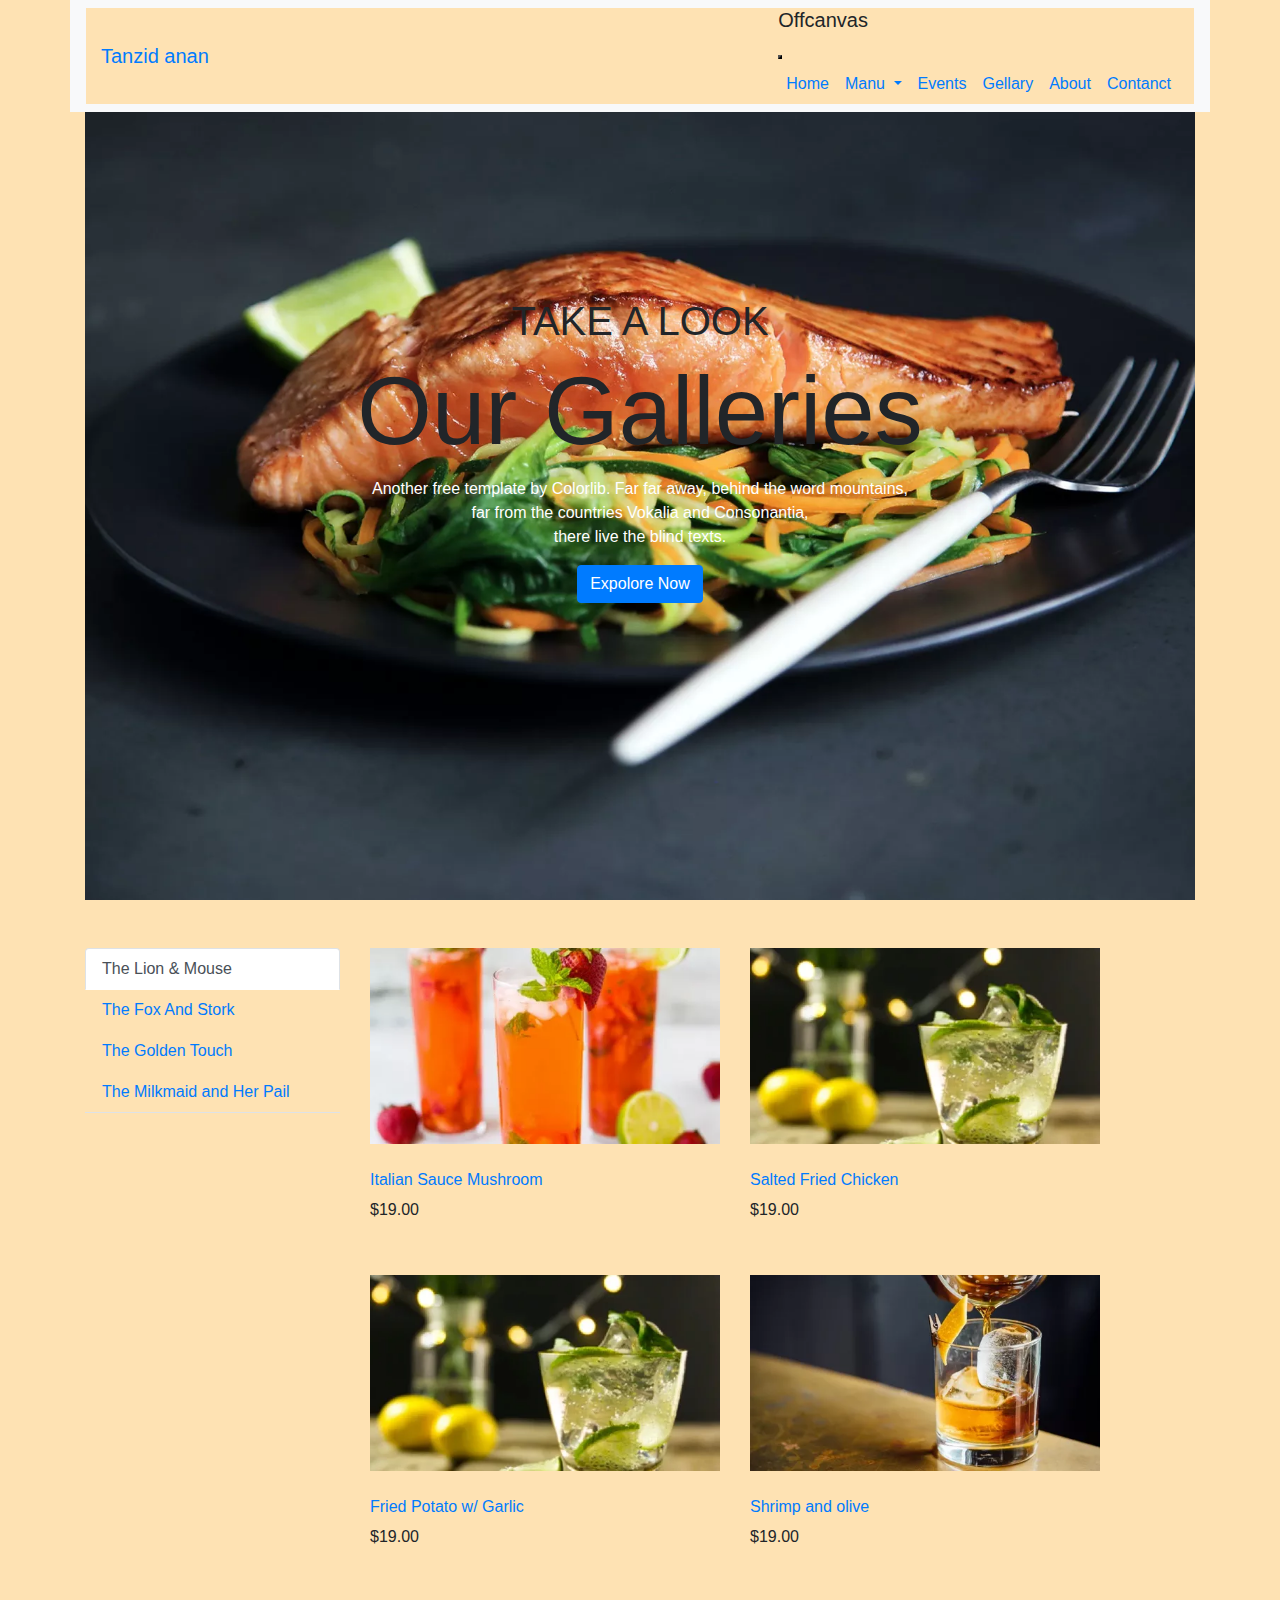
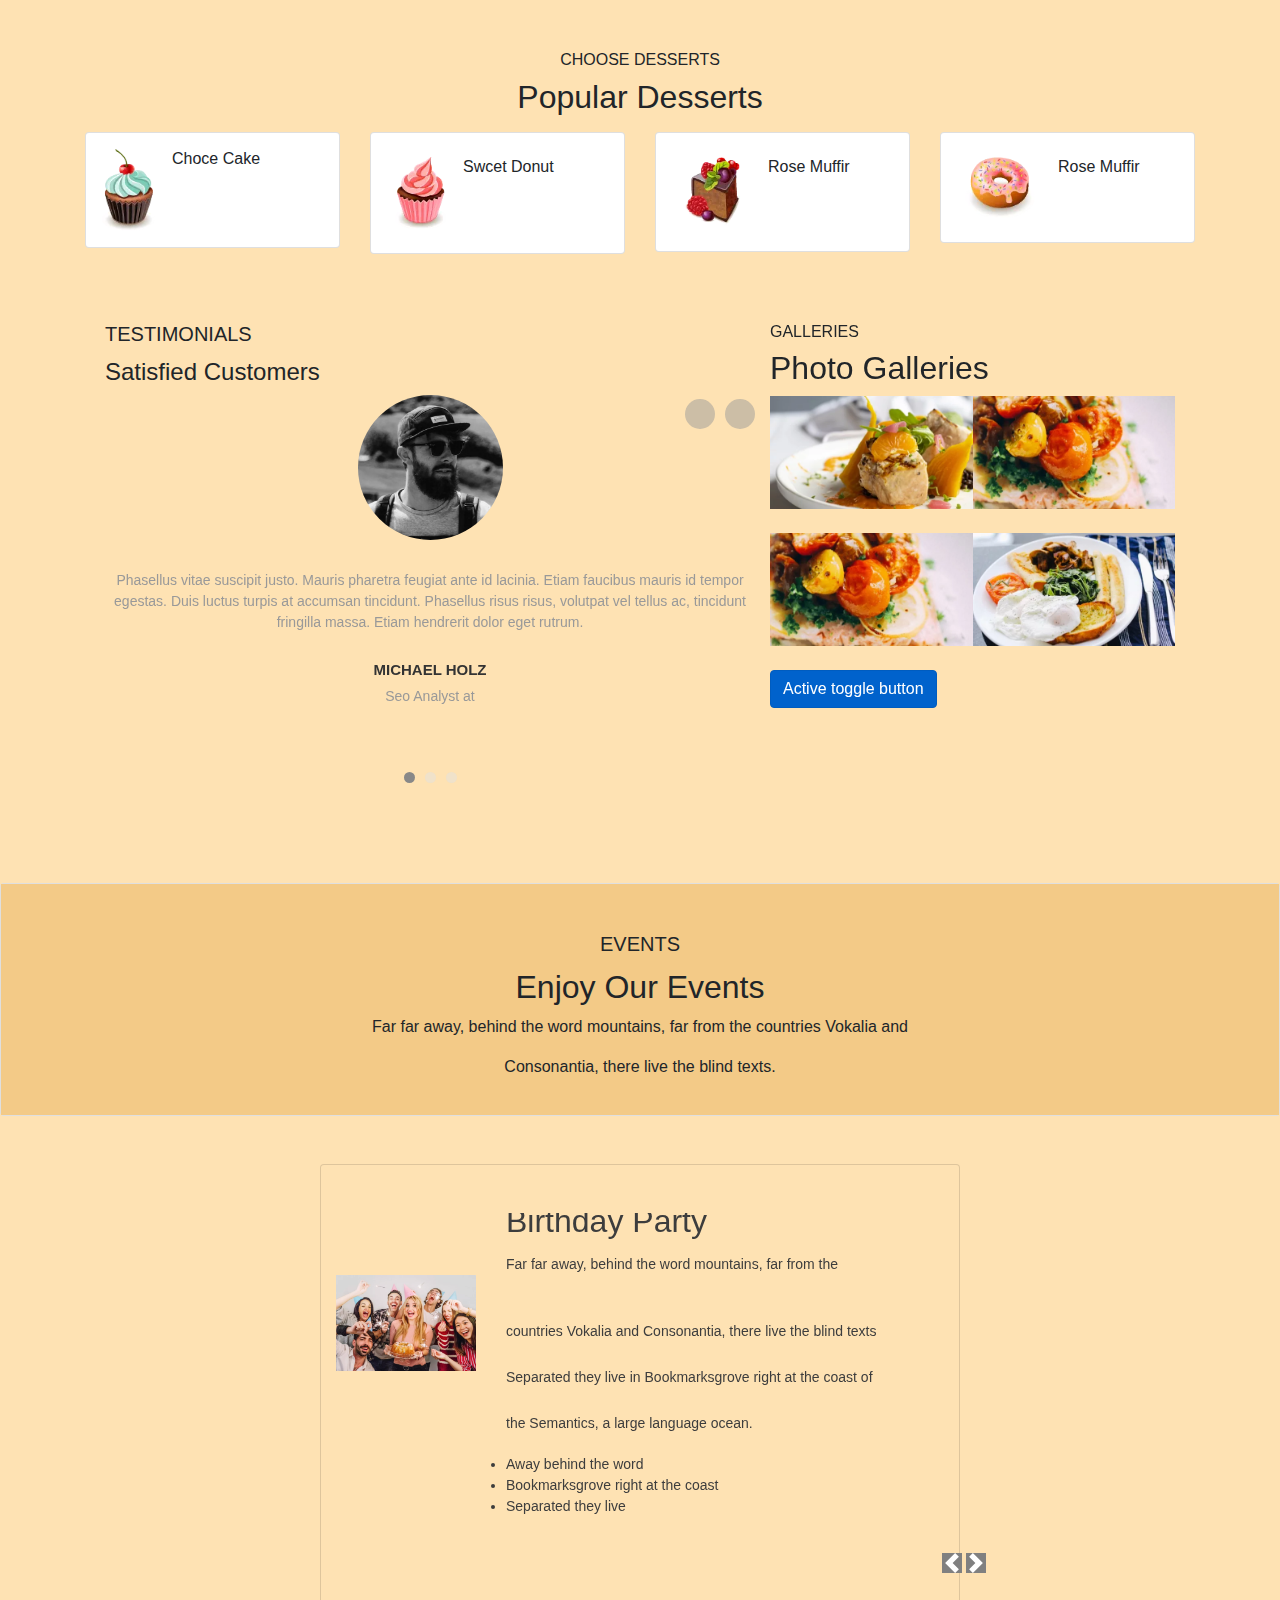
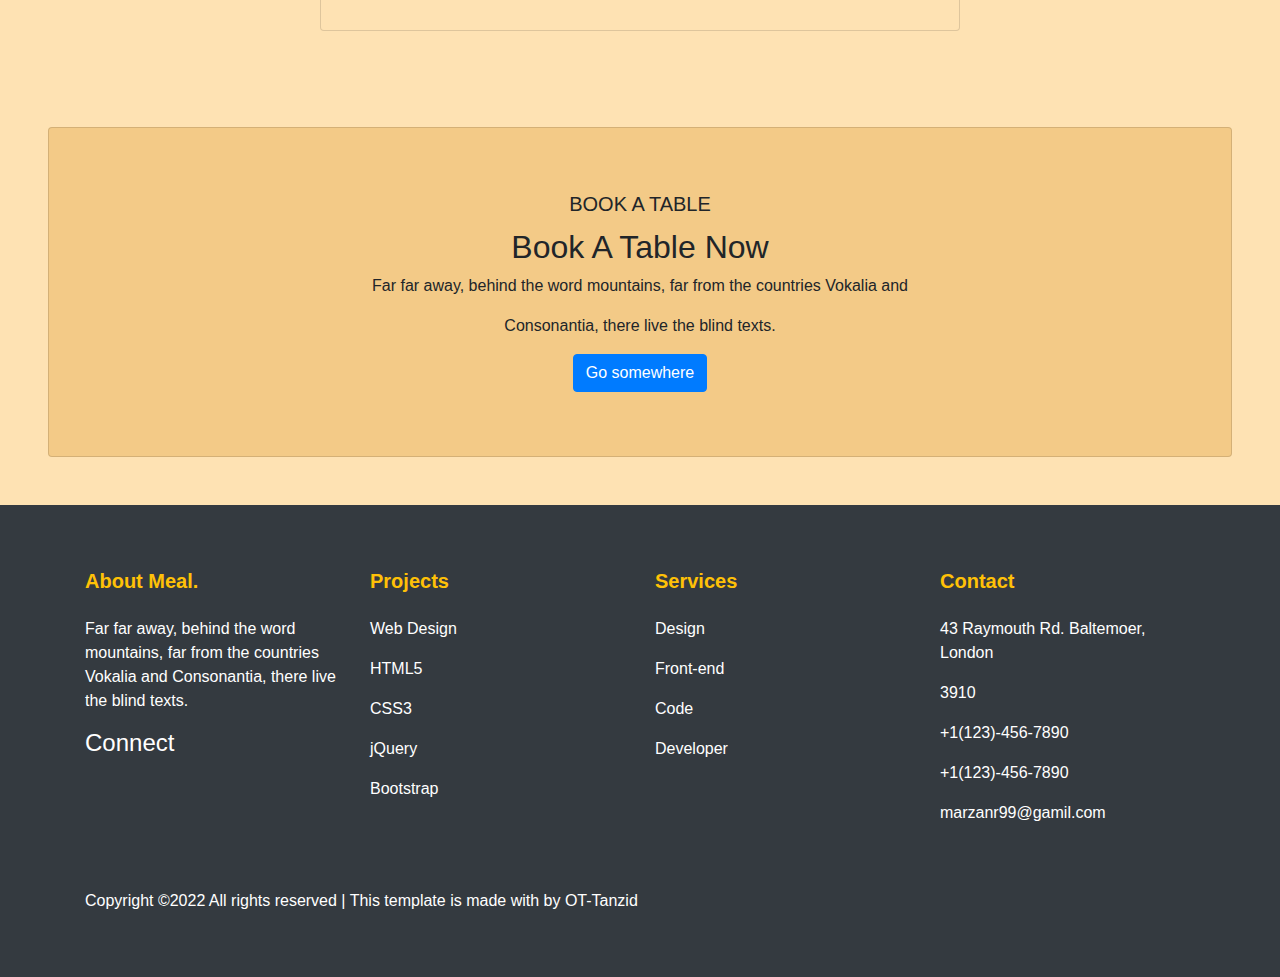
<file: index.html>
<!doctype html>
<html lang="en">
  <head>
    <meta charset="utf-8">
    <meta name="viewport" content="width=device-width, initial-scale=1">
    <title>Bootstrap demo</title>
    <link rel="stylesheet" href="https://stackpath.bootstrapcdn.com/bootstrap/4.5.0/css/bootstrap.min.css">
    <link href="https://fonts.googleapis.com/css2?family=Allura&display=swap" rel="stylesheet">
    <link href="https://cdn.jsdelivr.net/npm/bootstrap@5.2.2/dist/css/bootstrap.min.css" rel="stylesheet" integrity="sha384-Zenh87qX5JnK2Jl0vWa8Ck2rdkQ2Bzep5IDxbcnCeuOxjzrPF/et3URy9Bv1WTRi" crossorigin="anonymous">
    <link rel="stylesheet" href="style.css">
  </head>
  <body style="background-color: #FEE2B3;">
    <!-- nav section -->
    <nav class="navbar  fixed-top navbar-expand-lg bg-light container">
        <div style="background-color:#FEE2B3 ;"  class="container-fluid">
          <a class="navbar-brand" href="#">Tanzid anan</a>
          <button class="navbar-toggler" type="button" data-bs-toggle="offcanvas" data-bs-target="#offcanvasNavbar" aria-controls="offcanvasNavbar">
            <span class="navbar-toggler-icon"></span>
          </button>
          <div   class="offcanvas offcanvas-end" tabindex="-1" id="offcanvasNavbar" aria-labelledby="offcanvasNavbarLabel">
            <div class="offcanvas-header">
              <h5 class="offcanvas-title" id="offcanvasNavbarLabel">Offcanvas</h5>
              <button type="button" class="btn-close" data-bs-dismiss="offcanvas" aria-label="Close"></button>
            </div>
            <div class="text-center ">
              <ul class="navbar-nav justify-content-end  pe-3 me-auto mb-2 mb-lg-0">
              
                  <a class="nav-link active" aria-current="page" href="#">Home</a>
                
                <li class="nav-item dropdown">
                  <a class="nav-link dropdown-toggle" href="#" role="button" data-bs-toggle="dropdown" aria-expanded="false">
                    Manu
                  </a>
                  <ul class="dropdown-menu">
                    <li><a class="dropdown-item" href="./first/index.html">Element</a></li>
                    <li><a class="dropdown-item" href="#">Manu Tow</a>
                        <ul class="dropdown-menu">
                            <li class="nav-item dropdown dropdown-item">
                                <a class="nav-link dropdown-toggle" href="#" role="button" data-bs-toggle="dropdown" aria-expanded="false">
                                  Manu
                                </a>
                                <ul class="dropdown-menu">
                                  <li><a class="dropdown-item" href="#">Element</a></li>
                                  <li><a class="dropdown-item" href="#">Manu Tow</a></li>
                                  <li>
                                    <hr class="dropdown-divider">
                                  </li>
                                  <li><a class="dropdown-item" href="#">Manu three</a></li>
                                </ul>
                              </li>
                        </ul>
                    </li>
                    <li>
                      <hr class="dropdown-divider">
                    </li>
                    <li><a class="dropdown-item" href="#">Manu three</a></li>
                  </ul>
                </li>
              
                    <a class="nav-link active" aria-current="page" href="./even/index.html">Events</a>
                  </li>
              
                    <a class="nav-link active" aria-current="page" href="./Gallary/index.html">Gellary</a>
                  </li>
              
                    <a class="nav-link active" aria-current="page" href="#">About</a>
                  </li>
              
                    <a class="nav-link active" aria-current="page" href="./contact/index.html">Contanct</a>
                  </li>
              </ul>
            </div>
          </div>
        </div>
      </nav>

      <main>
        <section class="container">
          <section class="">
            <div class="hero vh-100 d-flex align-items-center justify-content-center">
              <div class="container">
                <div class="row ">
                  <div class="col-lg-12 ms-auto text-center">
                    <h1 class="display-6 fs-6 fw-bold ">TAKE A LOOK</h1>
                    <h1 class="display-1  fw-bold">Our Galleries</h1>
                    <p class="text-white fw-semibold">Another free template by Colorlib. Far far away, behind the word mountains,<br> far from the countries Vokalia and Consonantia,<br> there live the blind texts.</p>
                    <button class="btn btn-primary">Expolore Now</button>
                  </div>
                </div>
              </div>
            </div>
          </section>
        </section>

        <!-- ========================================
        ==============================================
      ================================================== -->

      <section class="container mt-5 ">
        <div class="row">
          <div class="col-sm-5 col-lg-3">
             <ul class="nav nav-tabs flex-column mb-3">
                <li class="nav-item">
                   <a class="nav-link active show" data-toggle="tab" href="#tab-1">The Lion & Mouse</a>
                </li>
                <li class="nav-item">
                   <a class="nav-link" data-toggle="tab" href="#tab-2">The Fox And Stork</a>
                </li>
                <li class="nav-item">
                   <a class="nav-link" data-toggle="tab" href="#tab-3">The Golden Touch</a>
                </li>
                <li class="nav-item">
                   <a class="nav-link" data-toggle="tab" href="#tab-4">The Milkmaid and Her Pail</a>
                </li>
             </ul>
          </div>
          <div class="col-sm-6 col-lg-8">
             <div class="tab-content">
                <div class="tab-pane active show" id="tab-1">
                   <div class="row">
                      <div class="col-lg-6 mb-5">
                         <div class="img-area">
                            <img  src="img/img_1_d.jpg" alt="" class="img-fluid mb-4">
                         </div>
                         <a style="text-decoration: none;" href="">Italian Sauce Mushroom</a>
                         <h6 class="mt-2">$19.00</h6>
                      </div>
                      <div class="col-lg-6 mb-5">
                        <div class="img-area">
                           <img  src="img/img_2_d.jpg" alt="" class="img-fluid mb-4">
                        </div>
                        <a style="text-decoration: none;"  href="">Salted Fried Chicken</a>
                        <h6 class="mt-2">$19.00</h6>
                     </div>
                     <div class="col-lg-6 mb-5">
                      <div class="img-area">
                         <img  src="img/img_2_d.jpg.webp" alt="" class="img-fluid mb-4">
                      </div>
                      <a style="text-decoration: none;"  href="">Fried Potato w/ Garlic</a>
                      <h6 class="mt-2">$19.00</h6>
                      </div>
                      <div class="col-lg-6 mb-5">
                      <div class="img-area">
                       <img  src="img/img_3_d.jpg" alt="" class="img-fluid mb-4">
                      </div>
                      <a style="text-decoration: none;"  href="">Shrimp and olive</a>
                      <h6 class="mt-2">$19.00</h6>
                      </div>
                  </div>
                </div>
                <!-- =====================
                ======================== -->
                <div class="tab-pane" id="tab-2">
                  <div class="row">
                    <div class="col-lg-6 mb-5">
                       <div class="img-area">
                          <img  src="img/img_4_b.jpg" alt="" class="img-fluid mb-4">
                       </div>
                       <a style="text-decoration: none;"  href="">Italian Sauce Mushroom</a>
                       <h6 class="mt-2">$19.00</h6>
                    </div>
                    <div class="col-lg-6 mb-5">
                      <div class="img-area">
                         <img  src="img/img_3_d.jpg" alt="" class="img-fluid mb-4">
                      </div>
                      <a style="text-decoration: none;"  href="">Salted Fried Chicken</a>
                      <h6 class="mt-2">$19.00</h6>
                   </div>
                   <div class="col-lg-6 mb-5">
                    <div class="img-area">
                       <img  src="img/img_2_d.jpg" alt="" class="img-fluid mb-4">
                    </div>
                    <a style="text-decoration: none;"  href="">Fried Potato w/ Garlic</a>
                    <h6 class="mt-2">$19.00</h6>
                    </div>
                    <div class="col-lg-6 mb-5">
                    <div class="img-area">
                     <img  src="img/img_4_b.jpg" alt="" class="img-fluid mb-4">
                    </div>
                    <a style="text-decoration: none;"  href="">Shrimp and olive</a>
                    <h6 class="mt-2">$19.00</h6>
                    </div>
                </div>
                </div>
                <!-- ==================
                ==================== -->
                <div class="tab-pane" id="tab-3">
                  <div class="row">
                    <div class="col-lg-6 mb-5">
                       <div class="img-area">
                          <img  src="img/img_3_d.jpg" alt="" class="img-fluid mb-4">
                       </div>
                       <a style="text-decoration: none;"  href="">Italian Sauce Mushroom</a>
                       <h6 class="mt-2">$19.00</h6>
                    </div>
                    <div class="col-lg-6 mb-5">
                      <div class="img-area">
                         <img  src="img/img_3_d.jpg" alt="" class="img-fluid mb-4">
                      </div>
                      <a style="text-decoration: none;"  href="">Salted Fried Chicken</a>
                      <h6 class="mt-2">$19.00</h6>
                   </div>
                   <div class="col-lg-6 mb-5">
                    <div class="img-area">
                       <img  src="img/img_3.jpg.webp" alt="" class="img-fluid mb-4">
                    </div>
                    <a style="text-decoration: none;"  href="">Fried Potato w/ Garlic</a>
                    <h6 class="mt-2">$19.00</h6>
                    </div>
                    <div class="col-lg-6 mb-5">
                    <div class="img-area">
                     <img  src="img/img_1_d.jpg" alt="" class="img-fluid mb-4">
                    </div>
                    <a style="text-decoration: none;"  href="">Shrimp and olive</a>
                    <h6 class="mt-2">$19.00</h6>
                    </div>
                </div>
                </div>
                <!--========================
                ============================== -->
                <div class="tab-pane" id="tab-4">
                  <div class="row">
                    <div class="col-lg-6 mb-5">
                       <div class="img-area">
                          <img  src="img/img_3_b (1).jpg" alt="" class="img-fluid mb-4">
                       </div>
                       <a style="text-decoration: none;"  href="">Italian Sauce Mushroom</a>
                       <h6 class="mt-2">$19.00</h6>
                    </div>
                    <div class="col-lg-6 mb-5">
                      <div class="img-area">
                         <img  src="img/img_3.jpg.webp" alt="" class="img-fluid mb-4">
                      </div>
                      <a style="text-decoration: none;"  href="">Salted Fried Chicken</a>
                      <h6 class="mt-2">$19.00</h6>
                   </div>
                   <div class="col-lg-6 mb-5">
                    <div class="img-area">
                       <img  src="img/img_4.jpg" alt="" class="img-fluid mb-4">
                    </div>
                    <a style="text-decoration: none;"  href="">Fried Potato w/ Garlic</a>
                    <h6 class="mt-2">$19.00</h6>
                    </div>
                    <div class="col-lg-6 mb-5">
                    <div class="img-area">
                     <img  src="img/img_4_d.jpg" alt="" class="img-fluid mb-4">
                    </div>
                    <a style="text-decoration: none;"  href="">Shrimp and olive</a>
                    <h6 class="mt-2">$19.00</h6>
                    </div>
                </div>
                </div>                     
              </div>
             </div>
       </div>
      </div>
      </section>
        <!-- =======================================
        =========================================
      =========================================== -->

      <section class="container mt-5">

        <div class="text-center mt-3 mb-3">
          <h6>CHOOSE DESSERTS</h6>
          <h2>Popular Desserts</h2>
        </div>

        <div class="row">
          <div class="col-sm-3">
            <div class="card">
              <div class="d-flex p-3">
                <div>
                  <img class="w-75 " src="icon-imag/dessert_1.png" alt="">
                </div>
                <div>
                  <h6>Choce Cake</h6>
                </div>
              </div>
            </div>
          </div>
          <div class="col-sm-3">
            <div class="card">
              <div class="d-flex  p-4">
                <div>
                  <img class="w-75" src="icon-imag/dessert_2.png" alt="">
                </div>
                <div>
                  <h6>Swcet Donut</h6>
                </div>
              </div>
            </div>
          </div>
          <div class="col-sm-3">
            <div class="card">
              <div class="d-flex  p-4">
                <div>
                  <img class="w-75 " src="icon-imag/dessert_4.png" alt="">
                </div>
                <div>
                  <h6>Rose Muffir</h6>
                </div>
              </div>
            </div>
          </div>
          <div class="col-sm-3">
            <div class="card">
              <div class="d-flex p-4">
                <div>
                  <img class="w-75" src="icon-imag/dessert_5.png" alt="">
                </div>
                <div>
                  <h6>Rose Muffir</h6>
                </div>
              </div>
            </div>
          </div>
        </div>
      </section>

      <!--===========================================
      ================================================
    ================================================ -->
    <section class="container mt-5">
      <div class="row">
        <div class="col-sm-7">
          <div class="">
            <div class="card-body">
              <h5 class="card-title">TESTIMONIALS</h5>
           <h4>Satisfied Customers</h4>
           <div id="myCarousel" class="carousel slide" data-ride="carousel">
            <!-- Carousel indicators -->
            <ol class="carousel-indicators">
              <li data-target="#myCarousel" data-slide-to="0" class="active"></li>
              <li data-target="#myCarousel" data-slide-to="1"></li>
              <li data-target="#myCarousel" data-slide-to="2"></li>
            </ol>   
            <!-- Wrapper for carousel items -->
            <div class="carousel-inner">		
              <div class="carousel-item active">
                <div class="img-box"><img src="person-img/person_2.jpg" alt=""></div>
                <p class="testimonial">Phasellus vitae suscipit justo. Mauris pharetra feugiat ante id lacinia. Etiam faucibus mauris id tempor egestas. Duis luctus turpis at accumsan tincidunt. Phasellus risus risus, volutpat vel tellus ac, tincidunt fringilla massa. Etiam hendrerit dolor eget rutrum.</p>
                <p class="overview"><b>Michael Holz</b>Seo Analyst at </p>
                <div class="star-rating">
                  <ul class="list-inline">
                    <li class="list-inline-item"><i class="fa fa-star"></i></li>
                    <li class="list-inline-item"><i class="fa fa-star"></i></li>
                    <li class="list-inline-item"><i class="fa fa-star"></i></li>
                    <li class="list-inline-item"><i class="fa fa-star"></i></li>
                    <li class="list-inline-item"><i class="fa fa-star-o"></i></li>
                  </ul>
                </div>
              </div>
              <div class="carousel-item">
                <div class="img-box"><img src="person-img/person_3.jpg" alt=""></div>
                <p class="testimonial">Lorem ipsum dolor sit amet, consectetur adipiscing elit. Nam eu sem tempor, varius quam at, luctus dui. Mauris magna metus, dapibus nec turpis vel, semper malesuada ante. Vestibulum idac nisl bibendum scelerisque non non purus. Suspendisse varius nibh non aliquet.</p>
                <p class="overview"><b>Paula Wilson</b>Media Analyst at </p>
                <div class="star-rating">
                  <ul class="list-inline">
                    <li class="list-inline-item"><i class="fa fa-star"></i></li>
                    <li class="list-inline-item"><i class="fa fa-star"></i></li>
                    <li class="list-inline-item"><i class="fa fa-star"></i></li>
                    <li class="list-inline-item"><i class="fa fa-star"></i></li>
                    <li class="list-inline-item"><i class="fa fa-star-o"></i></li>
                  </ul>
                </div>
              </div>
              <div class="carousel-item">
                <div class="img-box"><img src="person-img/person_2.jpg" alt=""></div>
                <p class="testimonial">Vestibulum quis quam ut magna consequat faucibus. Pellentesque eget nisi a mi suscipit tincidunt. Utmtc tempus dictum risus. Pellentesque viverra sagittis quam at mattis. Suspendisse potenti. Aliquam sit amet gravida nibh, facilisis gravida odio. Phasellus auctor velit.</p>
                <p class="overview"><b>Antonio Moreno</b>Web Developer at </p>
                <div class="star-rating">
                  <ul class="list-inline">
                    <li class="list-inline-item"><i class="fa fa-star"></i></li>
                    <li class="list-inline-item"><i class="fa fa-star"></i></li>
                    <li class="list-inline-item"><i class="fa fa-star"></i></li>
                    <li class="list-inline-item"><i class="fa fa-star"></i></li>
                    <li class="list-inline-item"><i class="fa fa-star-half-o"></i></li>
                  </ul>
                </div>
              </div>		
            </div>
            <!-- Carousel controls -->
            <a class="carousel-control-prev" href="#myCarousel" data-slide="prev">
              <i class="fa fa-angle-left"></i>
            </a>
            <a class="carousel-control-next" href="#myCarousel" data-slide="next">
              <i class="fa fa-angle-right"></i>
            </a>
            </div>
          </div>
        </div>
      </div>
      <div class="col-sm-5">
        <div class="">
          <div class="card-body">
            <h6>GALLERIES</h6>
            <h2>Photo Galleries</h2>
          <div class="d-flex g-5 gap-5">
            <img class="w-50" src="food-img/img_3_b (1).jpg" alt="">
            <img class="w-50 " src="food-img/img_2_b.jpg" alt="">
          </div>
          <br>
          <div class="d-flex g-5 gap-5">
            <img class="w-50" src="food-img/img_2_b.jpg" alt="">
            <img class="w-50 " src="food-img/img_4 (1).jpg" alt="">
          </div>
          <button type="button" class="btn btn-primary active mt-4" data-bs-toggle="button" aria-pressed="true">Active toggle button</button>
          </div>
        </div>
      </div>
      </div>
      
    </section>
    <section style="background-color: #FEE2B3;">
      <div class="card text-center mt-5 ">
        <div class="">
          
        </div>
        <div style="background-color: #F3CA87;" class="card-body pt-5">
          <h5 class="card-title">EVENTS</h5>
          <h2>Enjoy Our Events</h2>
          <p>Far far away, behind the word mountains, far from the countries Vokalia and</p>
          <p>Consonantia, there live the blind texts.</p>
        </div>
      </div>
    </section>
    <!-- ================================================
    ======================================================
  ====================================================== -->
    <section>
      <div style="background-color: #FEE2B3;"  class="card col-md-6 mt-5 pt-5 mb-1 my-5 mx-auto">
        <div id="carouselExampleControls" class="carousel slide " data-ride="carousel" data-interval="10000">
          <div class="w-100 carousel-inner" role="listbox">
            <div class="carousel-item active">
              <div class="carousel-caption">
                <div class="row">
                  <div class="col-sm-3">
                    <img src="party/party_1.jpg" alt="" class="w-100"/>
                  </div>
                  <div class="col-sm-9 mt-5">
                    <h3>$200.99</h3>
                    <h2>Birthday Party</h2>
                    <p>Far far away, behind the word mountains, far from the</p>
                    <br>
                    <p>countries Vokalia and Consonantia, there live the blind texts</p>
                    <p>Separated they live in Bookmarksgrove right at the coast of</p>
                    <p>the Semantics, a large language ocean.</p>
                    <ul>
                      <li>Away behind the word</li>
                      <li>Bookmarksgrove right at the coast</li>
                      <li>Separated they live</li>
                    </ul>
                  </div>
                </div>
              </div>
            </div>
            <div class="carousel-item">
              <div class="carousel-caption">
                <div class="row">
                  <div class="col-sm-3">
                    <img src="party/party_1.jpg" alt="" class="w-100">
                  </div>
                  <div class="col-sm-9">
                    <h3>$200.99</h3>
                    <h2>Birthday Party</h2>
                    <p>Far far away, behind the word mountains, far from the</p>
                    <br>
                    <p>countries Vokalia and Consonantia, there live the blind texts</p>
                    <p>Separated they live in Bookmarksgrove right at the coast of</p>
                    <p>the Semantics, a large language ocean.</p>
                    <ul>
                      <li>Away behind the word</li>
                      <li>Bookmarksgrove right at the coast</li>
                      <li>Separated they live</li>
                    </ul>
                  </div>
                </div>
              </div>
            </div>
          </div>
          <div class="float-right navi">
          <a class="" href="#carouselExampleControls" role="button" data-slide="prev">
            <span class="carousel-control-prev-icon ico" aria-hidden="true"></span>
            <span class="sr-only">Previous</span>
          </a>
          <a class="" href="#carouselExampleControls" role="button" data-slide="next">
            <span class="carousel-control-next-icon ico" aria-hidden="true"></span>
            <span class="sr-only">Next</span>
          </a>
          </div>
        </div>
      </div>
    </section>
    <!-- =================================================
    ================================================= -->

    <section class=" mt-5 p-5">
      <div style="background-color: #F3CA87;" class="card text-center">
        <div>
        </div>
        <div class="card-body m-5 p-3">
          <h5 class="card-title">BOOK A TABLE</h5>
          <h2>Book A Table Now</h2>
          <p>Far far away, behind the word mountains, far from the countries Vokalia and</p>
          <p>Consonantia, there live the blind texts.</p>
          <a href="#" class="btn btn-primary">Go somewhere</a>
        </div>
      </div>
    </section>
      </main>
      <footer>
        <footer class="bg-dark text-white pt-5 pb-5">
          <div class="container text-center text-md-left">
              <div class="row text-center text-md-left">
                  <div class="col-md-3 col-lg-3 col-xl-3 mx-auto mt-3">
                      <h5 class="
                      mb-4 font-weight-bold text-warning" >About Meal.</h5>
                      <p>Far far away, behind the word mountains, far from the countries Vokalia and Consonantia, there live the blind texts.</p>
                      <h4>Connect</h4>
                      <div class="p-2 gap-5">
                          <i class="fa-brands fa-twitter"></i>
                          <i class="fa-brands fa-facebook"></i>
                          <i class="fa-solid fa-user"></i>
                          <i class="fa-brands fa-instagram"></i>
                          <i class="fa-solid fa-location-dot"></i>
                      </div>
  
                  </div>
                  <div class="col-md-3 col-lg-3 col-xl-3 mx-auto mt-3">
                      <h5 class="
                      mb-4 font-weight-bold text-warning" >Projects</h5>
                      <p>Web Design</p>
                      <p>HTML5</p>
                      <p>CSS3</p>
                      <p>jQuery</p>
                      <p>Bootstrap</p>
  
                  </div>
                  <div class="col-md-3 col-lg-3 col-xl-3 mx-auto mt-3">
                      <h5 class="
                      mb-4 font-weight-bold text-warning" >Services</h5>
                      <p>Design</p>
                      <p>Front-end</p>
                      <p>Code</p>
                      <p>Developer</p>
  
                  </div>
                  <div class="col-md-3 col-lg-3 col-xl-3 mx-auto mt-3">
                      <h5 class="
                      mb-4 font-weight-bold text-warning" >Contact</h5>
                      <p>43 Raymouth Rd. Baltemoer, London</p>
                      <p>3910</p>
                      <p>+1(123)-456-7890</p>
                      <p>+1(123)-456-7890</p>
                      <p>marzanr99@gamil.com</p>
  
                  </div>
  
              </div>
              <p class="mt-5">Copyright ©2022 All rights reserved | This template is made with  by <i class="fa-solid fa-heart"></i> OT-Tanzid</p>
  
          </div>
      </footer>
      </footer>
    <script src="https://cdn.jsdelivr.net/npm/bootstrap@5.2.2/dist/js/bootstrap.bundle.min.js" integrity="sha384-OERcA2EqjJCMA+/3y+gxIOqMEjwtxJY7qPCqsdltbNJuaOe923+mo//f6V8Qbsw3" crossorigin="anonymous"></script>
    <script src="https://code.jquery.com/jquery-3.5.1.slim.min.js"></script>
    <script src="https://cdn.jsdelivr.net/npm/popper.js@1.16.0/dist/umd/popper.min.js"></script>
    <script src="https://stackpath.bootstrapcdn.com/bootstrap/4.5.0/js/bootstrap.min.js"></script>
  </body>
</html>
</file>
<file: style.css>
*{
    margin: 0;
    padding: 0;
    box-sizing: border-box;
}
body{
    background-color: #e7e7e6;
}
.hero{
    background-image: url(img/1111.jpg);
    background-position: center;
    background-size: cover;
    background-attachment: fixed;
    position: relative;
    z-index: 2;
}
.carousel {
	width: 650px;
	margin: 0 auto;
	padding-bottom: 50px;
}
.carousel .carousel-item {
	color: #999;
	font-size: 14px;
	text-align: center;
	overflow: hidden;
	min-height: 340px;
}
.carousel .carousel-item a {
	color: #eb7245;
}
.carousel .img-box {
	width: 145px;
	height: 145px;
	margin: 0 auto;
	border-radius: 50%;
}
.carousel .img-box img {
	width: 100%;
	height: 100%;
	display: block;
	border-radius: 50%;
}
.carousel .testimonial {	
	padding: 30px 0 10px;
}
.carousel .overview {	
	text-align: center;
	padding-bottom: 5px;
}
.carousel .overview b {
	color: #333;
	font-size: 15px;
	text-transform: uppercase;
	display: block;	
	padding-bottom: 5px;
}
.carousel .star-rating i {
	font-size: 18px;
	color: #ffdc12;
}
.carousel-control-prev, .carousel-control-next {
	width: 30px;
	height: 30px;
	border-radius: 50%;
	background: #999;
	text-shadow: none;
	top: 4px;
}
.carousel-control-prev i, .carousel-control-next i {
	font-size: 20px;
	margin-right: 2px;
}
.carousel-control-prev {
	left: auto;
	right: 40px;
}
.carousel-control-next i {
	margin-right: -2px;
}
.carousel .carousel-indicators {
	bottom: 15px;
}
.carousel-indicators li, .carousel-indicators li.active {
	width: 11px;
	height: 11px;
	margin: 1px 5px;
	border-radius: 50%;
}
.carousel-indicators li {	
	background: #e2e2e2;
	border: none;
}
.carousel-indicators li.active {		
	background: #888;		
}
/* ==========================
============================ */
.section-header h2 {
	font-size: 60px;
	color: #333;
	font-family: 'Allura', cursive;
	font-weight: 900;
	margin-bottom: 35px;
}
.story-area {
    overflow: hidden;
    padding: 150px 0px;
            height: 100vh;
}
.story-area .img-area {
	max-height: 255px;
	overflow: hidden;
	border-radius: 5px;
}
.story-area .nav-tabs {
    border: 0;
}
.story-area .nav-link {
    border-radius: 0;
    border: 2px solid #c72139 !important;
    font-weight: 600;
    font-size: 15px;
    border: 0;
    padding: 22px 15px;
    transition: 0.3s;
    color: #333;    
}
.story-area .nav-link:hover {
    color: #c72139;
}
.story-area .nav-link.active {
	color: #fff;
	background: #c72139;
}
.story-area .nav-link:hover {
    border-right: 4px solid #c72139;
}
.story-area .tab-pane.active {
    -webkit-animation: fadeIn 0.5s ease-out;
    animation: fadeIn 0.5s ease-out;
}
.story-area .content h3 {
    font-size: 26px;
    color: #c72139;
}
.story-area .content p {
    color: #333;
}
         .content a {
             padding: 10px 25px;
	display: inline-block;
	background: #c72139;
	color: #fff;	
}
         @media (max-width: 800px){
             .story-area{
                 overflow: visible;
                 padding: 35px 0;
             }
         }
/*============== */
.carousel {
	width: 650px;
	margin: 0 auto;
	padding-bottom: 50px;
}
.carousel .carousel-item {
	color: #999;
	font-size: 14px;
	text-align: center;
	overflow: hidden;
	min-height: 340px;
}
.carousel .carousel-item a {
	color: #eb7245;
}
.carousel .img-box {
	width: 145px;
	height: 145px;
	margin: 0 auto;
	border-radius: 50%;
}
.carousel .img-box img {
	width: 100%;
	height: 100%;
	display: block;
	border-radius: 50%;
}
.carousel .testimonial {	
	padding: 30px 0 10px;
}
.carousel .overview {	
	text-align: center;
	padding-bottom: 5px;
}
.carousel .overview b {
	color: #333;
	font-size: 15px;
	text-transform: uppercase;
	display: block;	
	padding-bottom: 5px;
}
.carousel .star-rating i {
	font-size: 18px;
	color: #ffdc12;
}
.carousel-control-prev, .carousel-control-next {
	width: 30px;
	height: 30px;
	border-radius: 50%;
	background: #999;
	text-shadow: none;
	top: 4px;
}
.carousel-control-prev i, .carousel-control-next i {
	font-size: 20px;
	margin-right: 2px;
}
.carousel-control-prev {
	left: auto;
	right: 40px;
}
.carousel-control-next i {
	margin-right: -2px;
}
.carousel .carousel-indicators {
	bottom: 15px;
}
.carousel-indicators li, .carousel-indicators li.active {
	width: 11px;
	height: 11px;
	margin: 1px 5px;
	border-radius: 50%;
}
.carousel-indicators li {	
	background: #e2e2e2;
	border: none;
}
.carousel-indicators li.active {		
	background: #888;		
}
/* ==================== */

.card .carousel-item {
	height: 200px;
  }
  .card .carousel-caption {
	padding: 0;
	right: 0;
	left: 0;
	color: #3d3d3d;
  }
  .card .carousel-caption h3 {
	color: #3d3d3d;
  }
  .card .carousel-caption p {
	line-height: 30px;
  }
  .card .carousel-caption .col-sm-3 {
	display: flex;
	align-items: center;
  }
  .card .carousel-caption .col-sm-9 {
	text-align: left;
  }
  .navi a {
	  text-decoration:none;
  }
  a > .ico {
	  background-color: grey;
	  padding: 10px;
	  
  }
  a:hover > .ico {
	  background-color: #666;
  }
</file>
